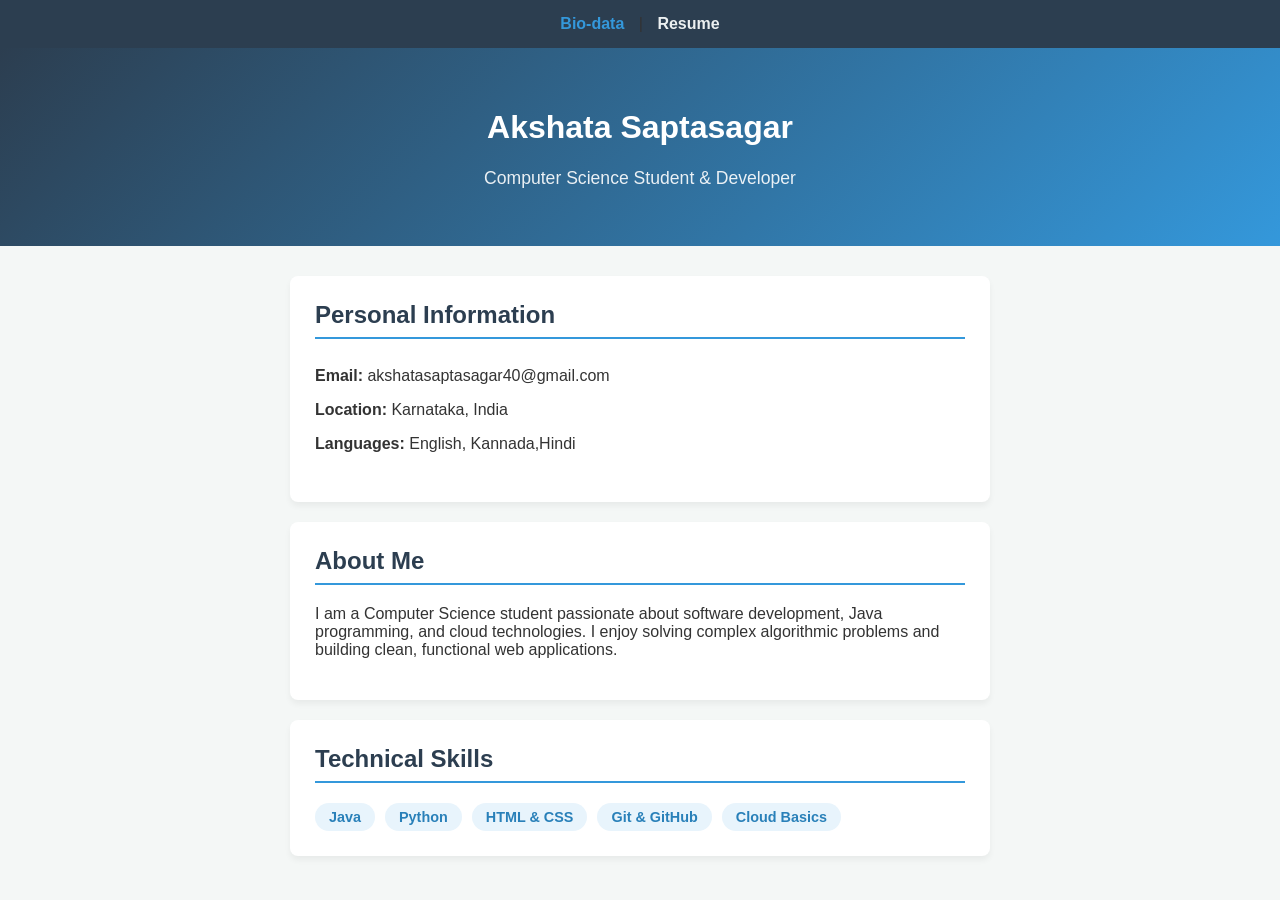
<file: index.html>
<!DOCTYPE html>
<html lang="en">
<head>
    <meta charset="UTF-8">
    <meta name="viewport" content="width=device-width, initial-scale=1.0">
    <title>Bio-data | Akshata</title>
    <link rel="stylesheet" href="style.css">
</head>
<body>
    <nav>
        <a href="index.html" class="active">Bio-data</a> | 
        <a href="resume.html">Resume</a>
    </nav>

    <header class="profile-header">
        <h1>Akshata Saptasagar</h1>
        <p class="tagline">Computer Science Student & Developer</p>
    </header>

    <main class="container">
        <!-- Personal Details Card -->
        <section class="card">
            <h2>Personal Information</h2>
            <ul class="info-list">
                <li><strong>Email:</strong> akshatasaptasagar40@gmail.com</li>
                <li><strong>Location:</strong> Karnataka, India</li>
                <li><strong>Languages:</strong> English, Kannada,Hindi</li>
            </ul>
        </section>

        <!-- About Me Card -->
        <section class="card">
            <h2>About Me</h2>
            <p>I am a Computer Science student passionate about software development, Java programming, and cloud technologies. I enjoy solving complex algorithmic problems and building clean, functional web applications.</p>
        </section>

        <!-- Technical Skills Card -->
        <section class="card">
            <h2>Technical Skills</h2>
            <div class="skills-tags">
                <span class="tag">Java</span>
                <span class="tag">Python</span>
                <span class="tag">HTML & CSS</span>
                <span class="tag">Git & GitHub</span>
                <span class="tag">Cloud Basics</span>
            </div>
        </section>
    </main>
</body>
</html>
</file>
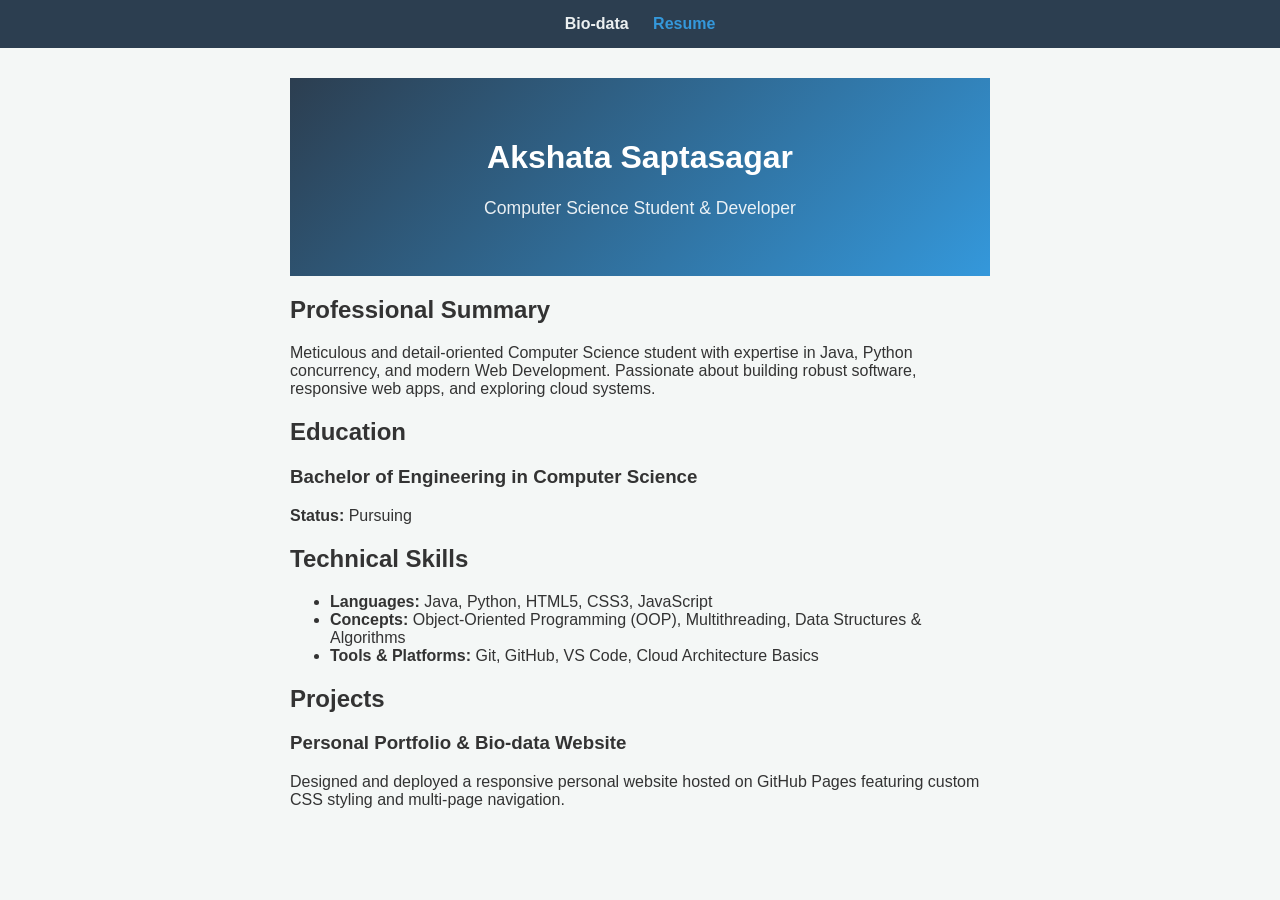
<file: Resume.html>
<!DOCTYPE html>
<html lang="en">
<head>
    <meta charset="UTF-8">
    <meta name="viewport" content="width=device-width, initial-scale=1.0">
    <title>Resume | Akshata Saptasagar</title>
    <link rel="stylesheet" href="style.css">
</head>
<body>

    <!-- Navigation Bar -->
    <nav class="nav-container">
        <a href="index.html">Bio-data</a>
        <a href="resume.html" class="active">Resume</a>
    </nav>

    <!-- Main Resume Container -->
    <div class="container">
        <header class="profile-header">
            <h1>Akshata Saptasagar</h1>
            <p class="tagline">Computer Science Student & Developer</p>
        </header>

        <!-- Summary Section -->
        <section class="details-card">
            <h2>Professional Summary</h2>
            <p>Meticulous and detail-oriented Computer Science student with expertise in Java, Python concurrency, and modern Web Development. Passionate about building robust software, responsive web apps, and exploring cloud systems.</p>
        </section>

        <!-- Education Section -->
        <section class="details-card">
            <h2>Education</h2>
            <div class="resume-item">
                <h3>Bachelor of Engineering in Computer Science</h3>
                <p><strong>Status:</strong> Pursuing</p>
            </div>
        </section>

        <!-- Technical Skills Section -->
        <section class="details-card">
            <h2>Technical Skills</h2>
            <ul>
                <li><strong>Languages:</strong> Java, Python, HTML5, CSS3, JavaScript</li>
                <li><strong>Concepts:</strong> Object-Oriented Programming (OOP), Multithreading, Data Structures & Algorithms</li>
                <li><strong>Tools & Platforms:</strong> Git, GitHub, VS Code, Cloud Architecture Basics</li>
            </ul>
        </section>

        <!-- Projects Section -->
        <section class="details-card">
            <h2>Projects</h2>
            <div class="resume-item">
                <h3>Personal Portfolio & Bio-data Website</h3>
                <p>Designed and deployed a responsive personal website hosted on GitHub Pages featuring custom CSS styling and multi-page navigation.</p>
            </div>
        </div>

    </div>

</body>
</html>
</file>
<file: style.css>
body {
    font-family: 'Segoe UI', Tahoma, Geneva, Verdana, sans-serif;
    background-color: #f4f7f6;
    color: #333;
    margin: 0;
    padding: 0;
}

nav {
    background-color: #2c3e50;
    padding: 15px;
    text-align: center;
}

nav a {
    color: #ecf0f1;
    text-decoration: none;
    margin: 0 10px;
    font-weight: bold;
}

nav a.active {
    color: #3498db;
}

.profile-header {
    text-align: center;
    padding: 40px 20px;
    background: linear-gradient(135deg, #2c3e50, #3498db);
    color: white;
}

.tagline {
    font-size: 1.1rem;
    opacity: 0.9;
}

.container {
    max-width: 700px;
    margin: 30px auto;
    padding: 0 20px;
}

.card {
    background: white;
    padding: 25px;
    margin-bottom: 20px;
    border-radius: 8px;
    box-shadow: 0 4px 6px rgba(0,0,0,0.05);
}

.card h2 {
    color: #2c3e50;
    margin-top: 0;
    border-bottom: 2px solid #3498db;
    padding-bottom: 8px;
}

.info-list {
    list-style: none;
    padding: 0;
}

.info-list li {
    padding: 8px 0;
}

.skills-tags {
    display: flex;
    flex-wrap: wrap;
    gap: 10px;
}

.tag {
    background: #e8f4fc;
    color: #2980b9;
    padding: 6px 14px;
    border-radius: 20px;
    font-weight: 600;
    font-size: 0.9rem;
}
</file>
